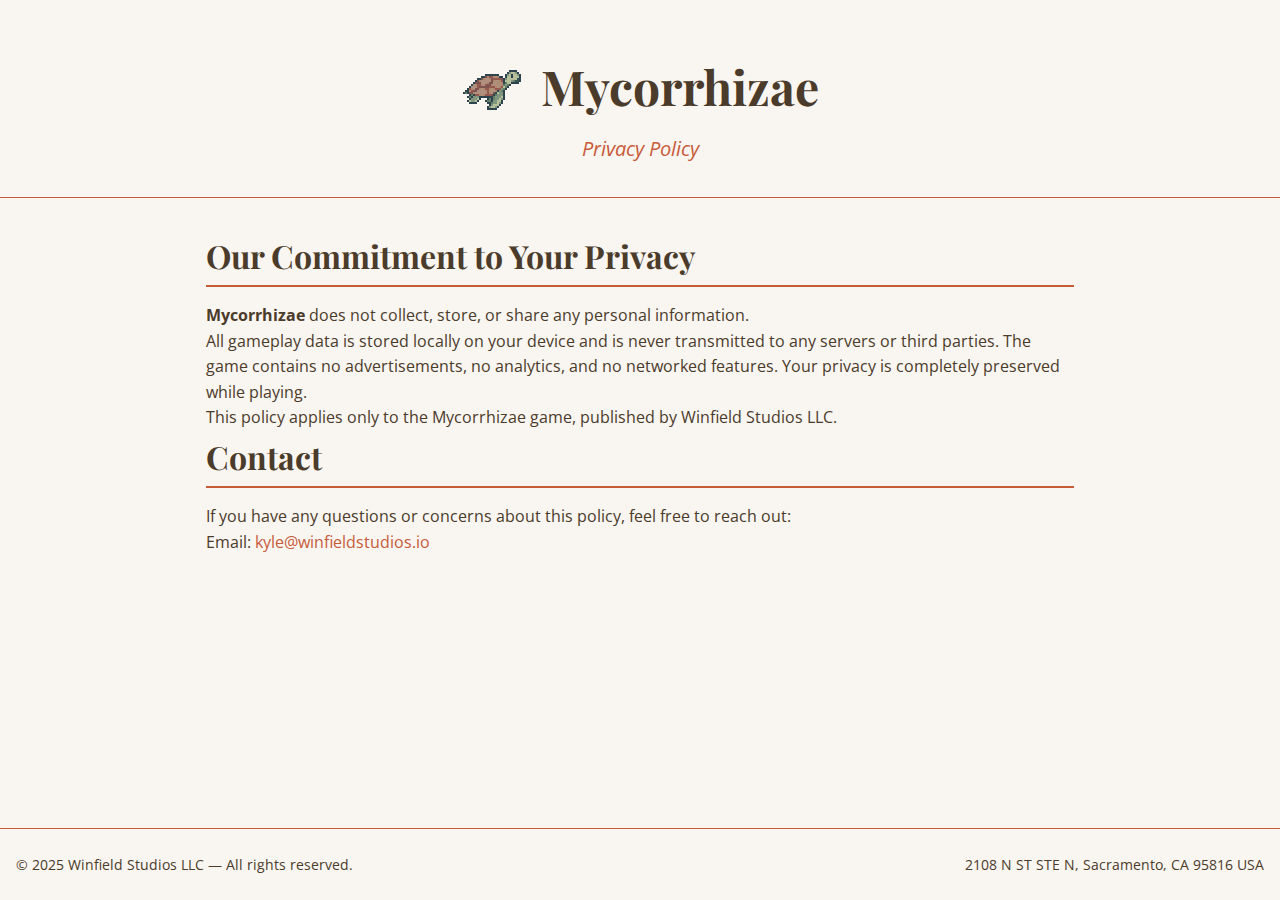
<file: docs/mycorrhizae/privacy-policy/index.html>
<!DOCTYPE html>
<html lang="en">
<head>
  <meta charset="UTF-8" />
  <meta name="viewport" content="width=device-width, initial-scale=1" />
  <title>Mycorrhizae Privacy Policy</title>
  <link rel="icon" type="image/png" href="../../assets/logo/versions/turtlepixel_nobackground.png" />
  <link href="https://fonts.googleapis.com/css2?family=Open+Sans&family=Playfair+Display&display=swap" rel="stylesheet" />
  <link rel="stylesheet" href="../../css/style.css" />
</head>
<body>
  <header>
    <div class="header-title">
      <img src="../../assets/logo/versions/turtlepixel_nobackground.png" alt="Winfield Studios Logo" class="logo-icon" />
      <h1>Mycorrhizae</h1>
    </div>
    <p class="tagline">Privacy Policy</p>
  </header>

  <main class="container">
    <section>
      <h2>Our Commitment to Your Privacy</h2>
      <p><strong>Mycorrhizae</strong> does not collect, store, or share any personal information.</p>
      <p>All gameplay data is stored locally on your device and is never transmitted to any servers or third parties. The game contains no advertisements, no analytics, and no networked features. Your privacy is completely preserved while playing.</p>
      <p>This policy applies only to the Mycorrhizae game, published by Winfield Studios LLC.</p>
    </section>

    <section>
      <h2>Contact</h2>
      <p>If you have any questions or concerns about this policy, feel free to reach out:</p>
      <p>Email: <a href="mailto:kyle@winfieldstudios.io">kyle@winfieldstudios.io</a></p>
    </section>
  </main>

  <footer>
    <div class="footer-left">
      &copy; 2025 Winfield Studios LLC — All rights reserved.
    </div>
    <div class="footer-right">
      2108 N ST STE N, Sacramento, CA 95816 USA
    </div>
  </footer>
</body>
</html>
</file>
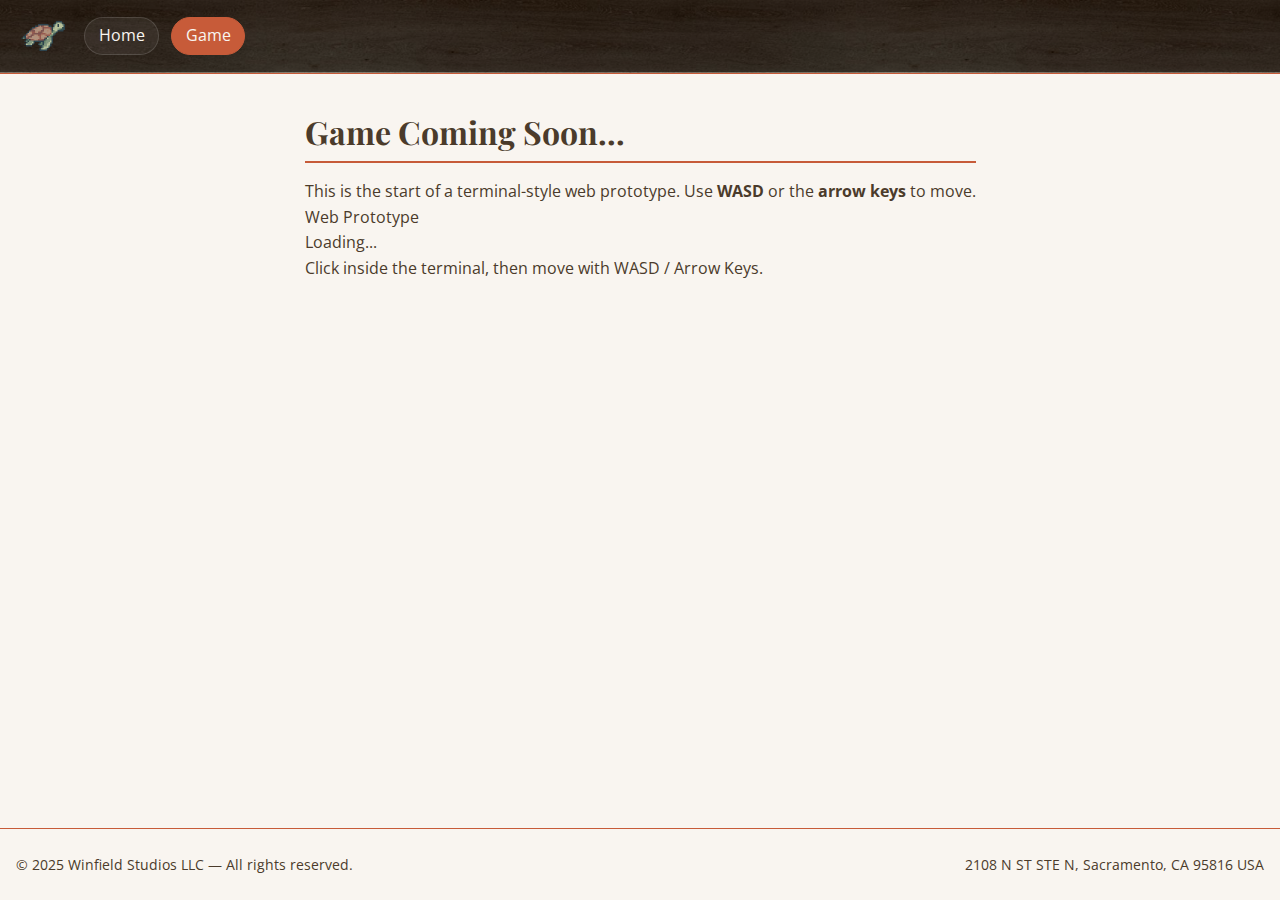
<file: docs/game.html>
<!DOCTYPE html>
<html lang="en">
<head>
  <meta charset="UTF-8" />
  <meta name="viewport" content="width=device-width, initial-scale=1" />
  <title>Winfield Studios LLC — Game</title>
  <link rel="icon" type="image/png" href="assets/logo/versions/turtlepixel_nobackground.png">
  <link href="https://fonts.googleapis.com/css2?family=Open+Sans&family=Playfair+Display&display=swap" rel="stylesheet" />
  <link rel="stylesheet" href="css/style.css" />
  <script src="js/game.js" defer></script>
</head>
<body>
  <header class="site-header">
  <!-- TOP NAV (consistent everywhere) -->
  <div class="topbar">
    <div class="topbar-inner">
      <a class="nav-brand" href="index.html" aria-label="Winfield Studios Home">
      <img
        src="assets/logo/versions/turtlepixel_nobackground.png"
        alt="Winfield Studios Logo"
        class="nav-logo"
        />
      </a>
      <nav class="site-nav" aria-label="Primary">
        <a class="nav-link" href="index.html">Home</a>
        <a class="nav-link active" href="game.html">Game</a>
      </nav>
    </div>
  </div>
</header>


  <main class="container">
    <h2>Game Coming Soon...</h2>
    <p class="game-intro">This is the start of a terminal-style web prototype. Use <strong>WASD</strong> or the <strong>arrow keys</strong> to move.</p>

    <div class="game-shell" role="application" aria-label="Terminal game prototype">
      <div class="game-topbar">
        <div class="title">Web Prototype</div>
        <div id="gameStatus" class="status">Loading...</div>
      </div>

      <pre id="terminal" class="terminal-screen" tabindex="0"></pre>
      <div class="terminal-hint">
        Click inside the terminal, then move with WASD / Arrow Keys.
      </div>
    </div>
  </main>

  <footer>
    <div class="footer-left">
      &copy; 2025 Winfield Studios LLC — All rights reserved.
    </div>
    <div class="footer-right">
      2108 N ST STE N, Sacramento, CA 95816 USA
    </div>
  </footer>
</body>
</html>
</file>
<file: docs/css/style.css>
/* Warm Minimalist Palette */
:root {
  --dark-brown: #4B3B2B;
  --cream: #F9F5F0;
  --white: #FFFFFF;
  --rust: #C75B39;
  --nav-bg: #201712;         /* deep warm brown */
  --nav-text: #F9F5F0;       /* your cream */
  --nav-border: rgba(249,245,240,0.18);
}

/* Reset & Base */
* {
  margin: 0;
  padding: 0;
  box-sizing: border-box;
}
body {
  font-family: 'Open Sans', sans-serif;
  background-color: var(--cream);
  color: var(--dark-brown);
  line-height: 1.6;
  min-height: 100vh;
  display: flex;
  flex-direction: column;
  justify-content: space-between;
}

hr {
  border: none;
  border-top: 1px solid var(--rust);
  margin: 1rem 0;
}

a {
  color: var(--rust);
  text-decoration: none;
  transition: color 0.3s ease;
}
a:hover {
  color: var(--dark-brown);
}

/* Container */
.container {
  max-width: 900px;
  margin: 0 auto;
  padding: 2rem 1rem;
}

/* Header */
header {
  text-align: center;
  padding: 3rem 1rem 2rem;
  border-bottom: 1px solid var(--rust);
}
header h1 {
  font-family: 'Playfair Display', serif;
  font-size: 3rem;
  color: var(--dark-brown);
  margin-bottom: 0.5rem;
}
header p.tagline {
  font-style: italic;
  font-size: 1.25rem;
  color: var(--rust);
}
.header-title {
  display: flex;
  align-items: center;
  justify-content: center;
  gap: 1rem;
}
.logo-icon {
  width: 64px;
  height: 64px;
}

/* Header nav + CTA */
.site-header {
  text-align: center;
  padding: 0;
  border-bottom: 1px solid var(--rust);
}
.topbar {
  width: 100%;
  border-bottom: 1px solid var(--nav-border);
  background: var(--nav-bg);
  position: relative;
  background-image: url("../assets/textures/walnut_texture_seamless.jpg");
  background-repeat: repeat;
  background-size: 600px auto; /* try 600px–1200px */
}
/* Darken it so text is readable */
.topbar::after{
  content: "";
  position: absolute;
  inset: 0;
  background: rgba(0,0,0,0.45); /* tweak 0.30–0.55 */
  pointer-events: none;
}
.topbar-inner{
  width: 100%;
  max-width: none;
  margin: 0;
  padding: 0.75rem 1.25rem;

  display: grid;
  grid-template-columns: auto 1fr auto; /* NEW */
  align-items: center;
  gap: 1rem;

  position: relative;
  z-index: 1;
}

.header-row {
  max-width: 900px;
  margin: 1.25rem auto 0;
  padding: 0 1rem;
  display: flex;
  align-items: center;
  justify-content: space-between;
  gap: 1rem;
}
.site-nav {
  width: 100%;
  margin: 0;
  display: flex;
  align-items: center;
  justify-content: flex-start;
  gap: 0.75rem;
  flex-wrap: wrap;
}
.nav-link {
  display: inline-block;
  padding: 0.35rem 0.85rem;
  border-radius: 999px;
  color: var(--nav-text);
  background: rgba(255,255,255,0.06);
  border: 1px solid rgba(255,255,255,0.14);
}
.nav-link:hover {
  color: var(--nav-text);
  background: rgba(255,255,255,0.10);
}
.nav-link.active{
  background: var(--rust);
  color: var(--nav-text);
  border-color: var(--rust);
}
.nav-brand{
  display: inline-flex;
  align-items: center;
  justify-content: center;
  border-radius: 10px;
}

.nav-logo{
  width: 48px;
  height: 48px;
  object-fit: contain;
  display: block;
}

.header-actions {
  margin-top: 0;
  display: flex;
  justify-content: flex-end;
}
.topbar-actions {
  padding-bottom: 1rem;
  display: flex;
  align-items: center;
  justify-content: left;
}

.cta-small {
  padding: 0.55rem 0.9rem;
  border-radius: 10px;
  font-weight: 700;
}
.cta-button {
  display: inline-block;
  padding: 0.85rem 1.25rem;
  border-radius: 10px;
  background: var(--rust);
  color: var(--cream);
  font-weight: 700;
  letter-spacing: 0.2px;
  box-shadow: 0 6px 18px rgba(75, 59, 43, 0.12);
}
.cta-button:hover {
  color: var(--cream);
  filter: brightness(0.95);
}
.brand-block {
  padding: 2.25rem 1rem 1.75rem;
}

.header-title {
  display: flex;
  align-items: center;
  justify-content: center;
  gap: 1rem;
}

.logo-icon {
  width: 64px;
  height: 64px;
}

/* Section titles */
h2 {
  font-family: 'Playfair Display', serif;
  font-size: 2rem;
  margin-bottom: 1rem;
  color: var(--dark-brown);
  border-bottom: 2px solid var(--rust);
  padding-bottom: 0.25rem;
}

/* Mission */
#mission p {
  margin-bottom: 1rem;
  font-size: 1.1rem;
}

/* Services */
#services p {
  font-size: 1.1rem;
  margin-bottom: 1rem;
}
#services ul {
  list-style-type: disc;
  margin-left: 1.5rem;
  color: var(--dark-brown);
}
#services ul li {
  margin-bottom: 0.5rem;
  font-size: 1.1rem;
}

/* Projects */
#projects .project {
  background: var(--white);
  padding: 1rem 1.5rem;
  margin-bottom: 1.5rem;
  border-left: 5px solid var(--rust);
  box-shadow: 0 2px 8px rgba(75, 59, 43, 0.15);
  border-radius: 4px;
}
#projects .project h3 {
  font-family: 'Playfair Display', serif;
  color: var(--dark-brown);
  margin-bottom: 0.5rem;
}
#projects .project p {
  font-size: 1.05rem;
  margin-bottom: 0.75rem;
  color: var(--dark-brown);
}
#projects .project ul {
  list-style-type: square;
  margin-left: 1.25rem;
  color: var(--dark-brown);
}
#projects .project ul li {
  margin-bottom: 0.3rem;
  font-size: 1rem;
}
#projects .note {
  font-size: 0.9rem;
  font-style: italic;
  color: var(--rust);
}

/* Contact */
#contact p {
  font-size: 1.1rem;
}
#contact a.email {
  color: var(--rust);
  font-weight: 600;
}

/* Footer */
footer {
  display: flex;
  justify-content: space-between;
  align-items: center;
  flex-wrap: wrap;
  padding: 1.5rem 1rem;
  font-size: 0.9rem;
  color: var(--dark-brown);
  border-top: 1px solid var(--rust);
  margin-top: auto;
}
.footer-left { text-align: left; }
.footer-right { text-align: right; }

/* MOBILE */
@media (max-width: 600px) {
  header h1 {
    font-size: 2.5rem;
    text-align: center;
  }
  .header-title {
    flex-direction: column;
    gap: 0.5rem;
  }
  .header-row {
    flex-direction: column;
    align-items: center;
  }
  .logo-icon {
    width: 96px;
    height: 96px;
  }
  .topbar-inner {
    justify-items: center;
    flex-direction: row;
    align-items: center;
  }
  .topbar-actions{
    justify-content: center;
  }
  .site-nav {
    justify-content: right;
  }
  footer {
    justify-content: center;
    flex-wrap: nowrap;
    flex-direction: column;
  }
  .footer-left { text-align: center; }
  .footer-right { text-align: center; }
  .terminal-screen { height: 60vh; }
}
</file>
